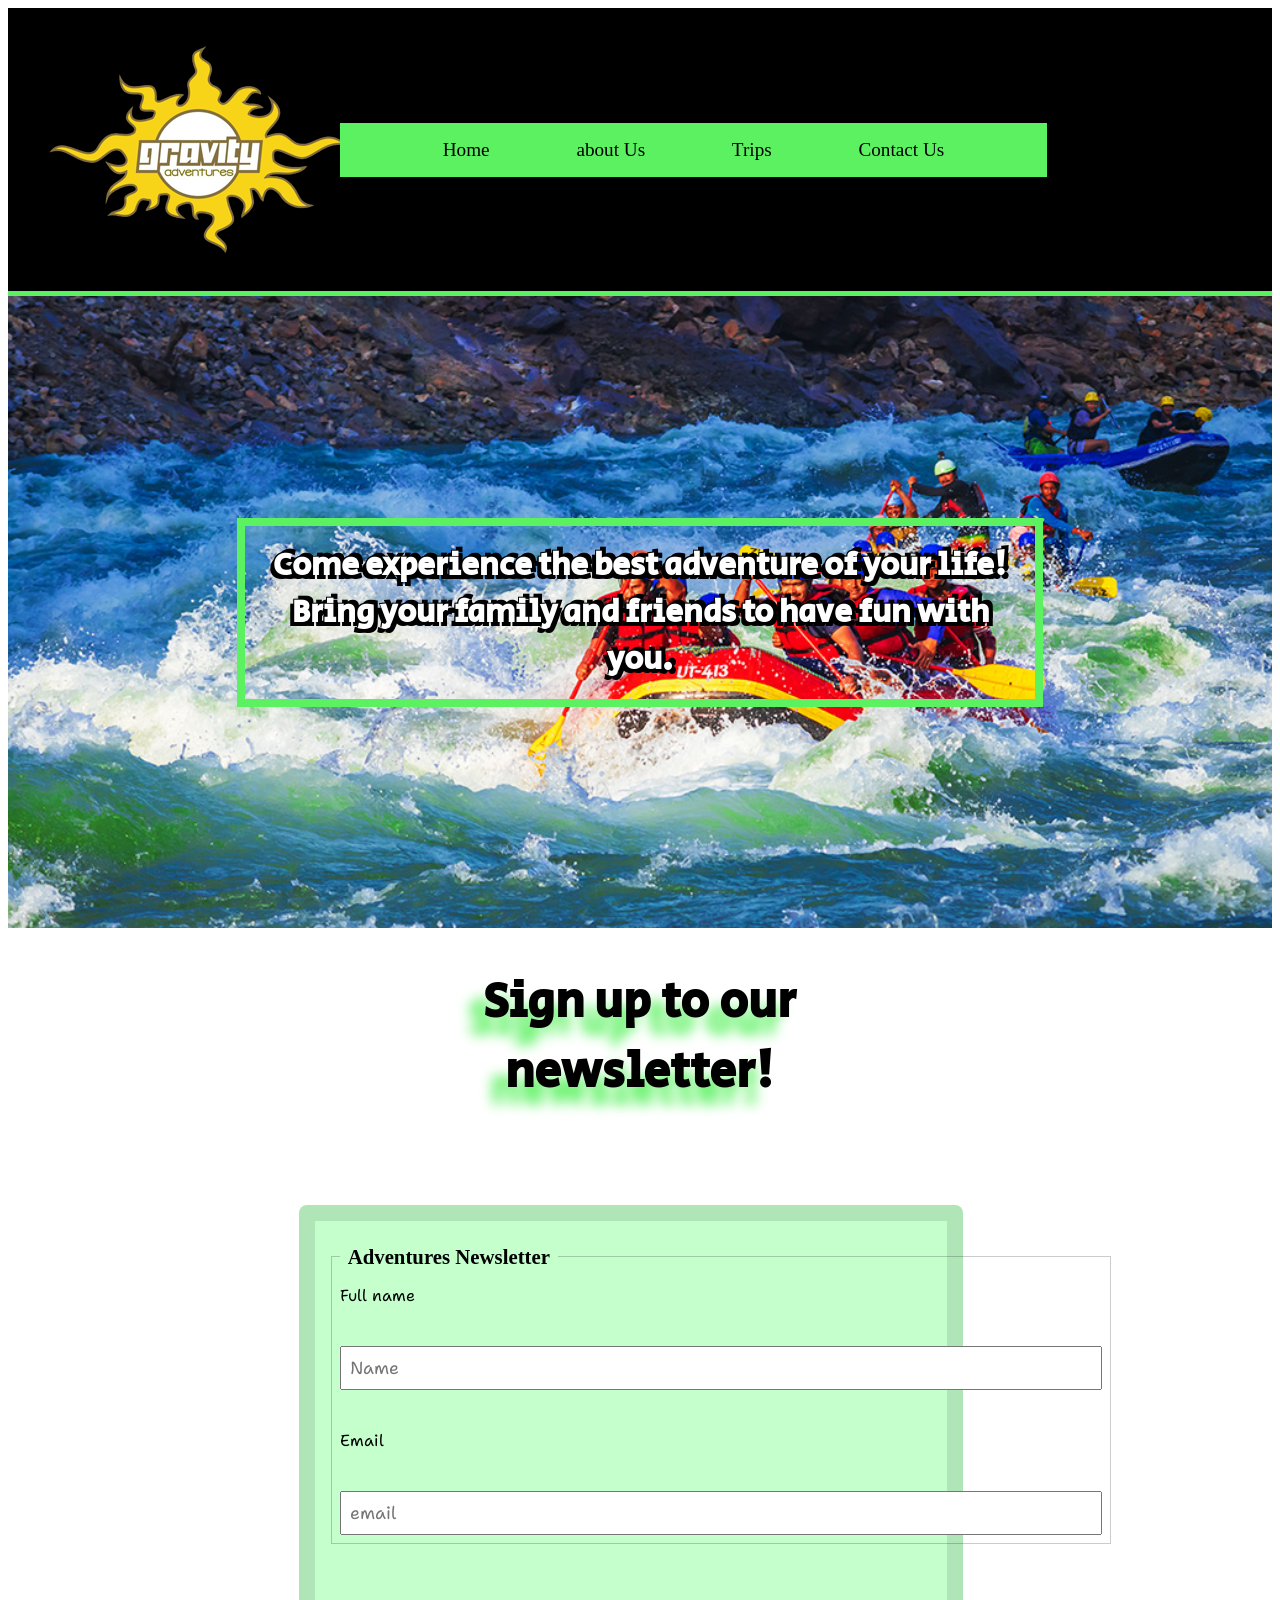
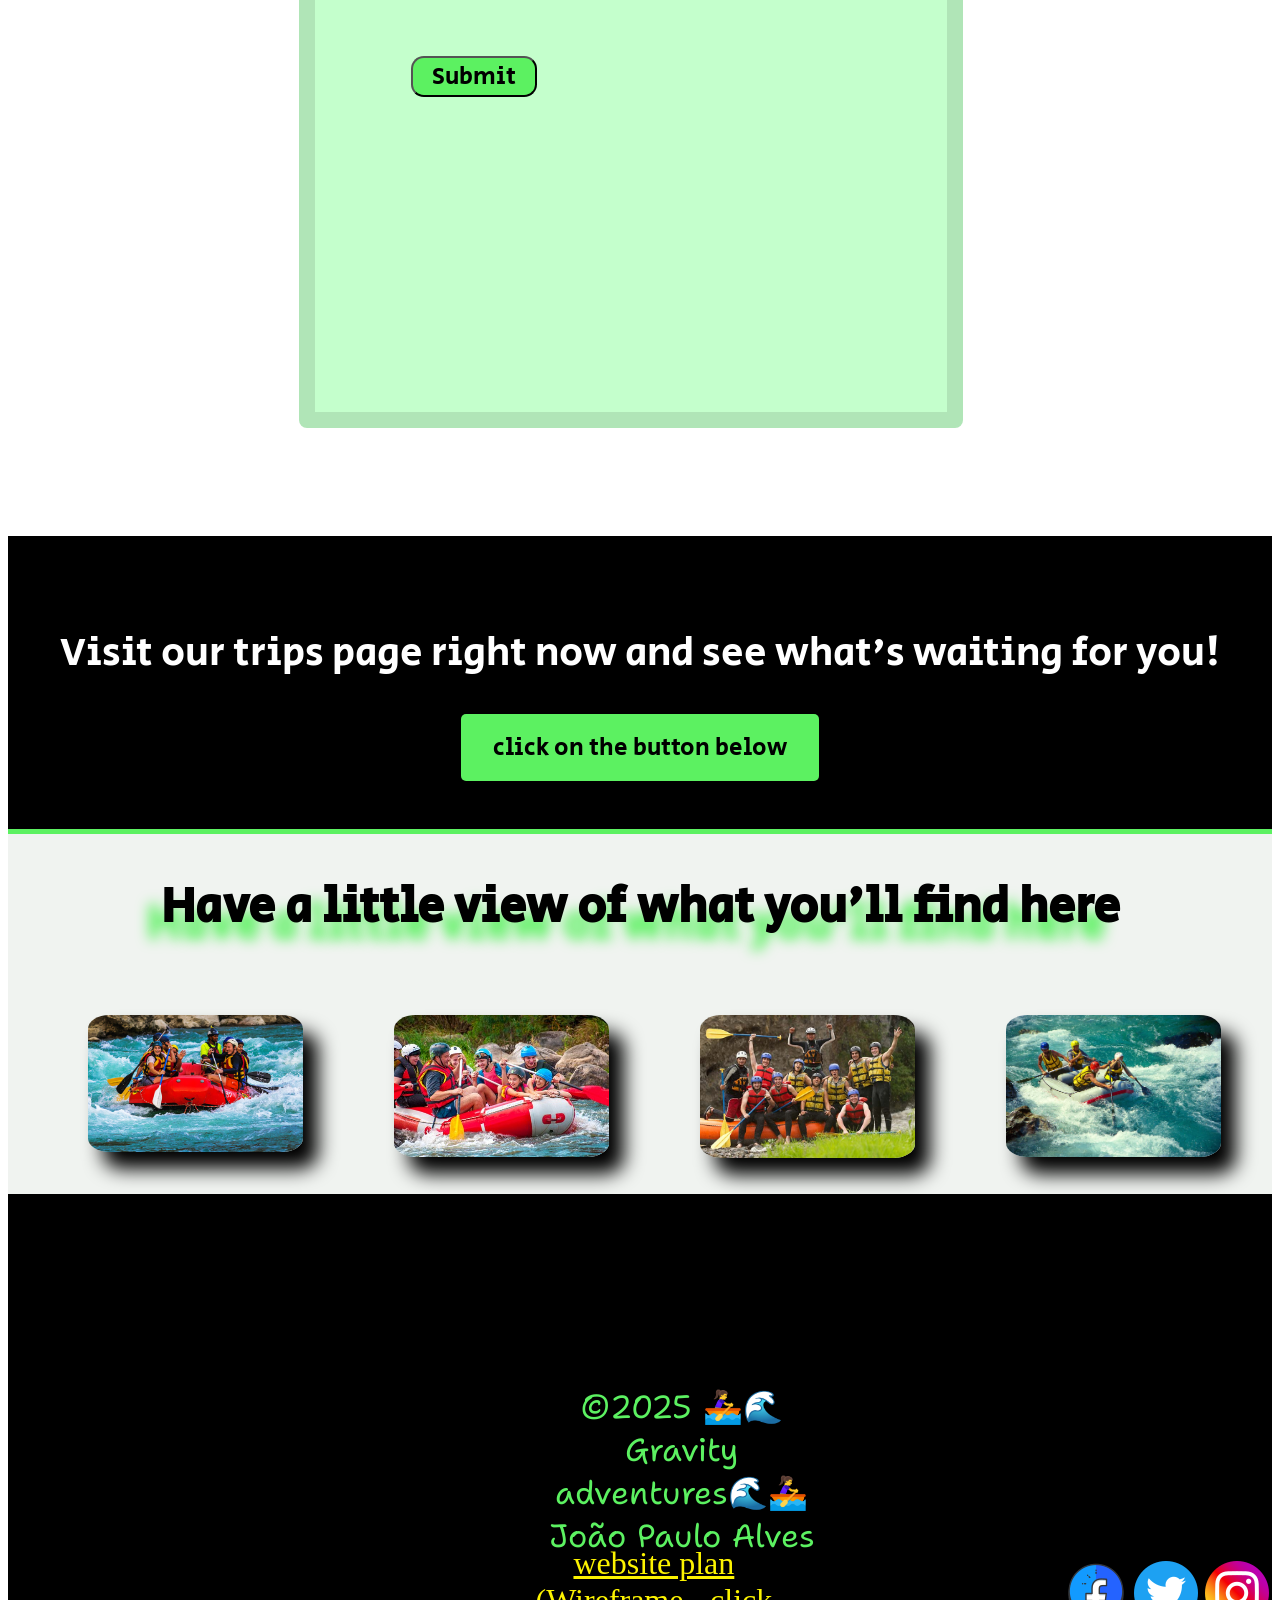
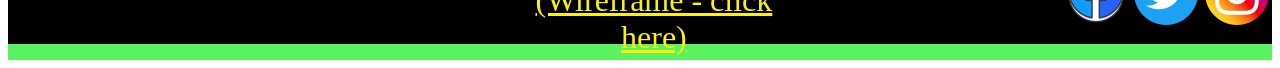
<file: wwr/index.html>
<!DOCTYPE html>
<html lang="en-US">
    <head>
        <meta charset="utf-8">
        <meta name="viewport" content="width=device-width, initial-scale=1.0">
        <title> João Paulo Alves Pires Da Silva  WDD 130</title>
        <meta name="description" content="In this page you will find some information about me and my projects">
        <meta name="author" content="João Paulo Alves">
        <link rel="stylesheet" type="text/css" href="styles/rafting.css">
    </head>
    <body>
        <header id="header-background">
            <img src="images/logo.png" alt="gravity logo">
            <nav class="navigation">
                <a href="./index.html">Home</a>
                <a href="./about.html">about Us</a>
                <a href="./trips.html" target="_blank">Trips</a>
                <a href="./contact.html" target="_blank">Contact Us</a>        
            </nav>
        </header>
        
            <main > 

                <div class="hero">
                        
                    <img src="./images/rafting13_1024.jpg" alt="fd">
                    <h2 class="callout">Come experience the best adventure 
                        of your life! Bring your family and friends to have fun with you. 
                    </h2>    
                    
                </div>

                <section class="UserMessageform">
                    <h2>Sign up to our newsletter!</h2>
                    <form>
                        <fieldset>
                            <legend> Adventures Newsletter</legend>
                        <label for="name">Full name</label>
                            <input type="text" id="name" name="name" placeholder="Name">
                        <label for="email">Email</label>
                            <input type="email" id="email" name="email" placeholder="email">
                        </fieldset>                                    
                        <button type="submit">Submit</button>
                    </form>
        
                </section>


                <section class="trips-promo">
                    <div class="trips-text">
                        <p>
                            Visit our trips page right now and see what's waiting for you! 
                        </p>
                        <a href="./trips.html" class="button">
                            click on the button below
                        </a>
                    </div>
                </section>

                <section class="employees">
                    <h2>Have a little view of what you'll find here</h2>
                    <ul class="row">
                        <li class="column"><figure><img src="./images/rafting17_600.jpg" alt="image1"> </figure></li>
                        <li class="column"><figure><img src="./images/rafting9_600.jpg" alt="image2"></figure></li>
                        <li class="column"><figure><img src="./images/rafting59_600.jpg" alt="image3"></figure></li>
                        <li class="column"> <figure><img src="./images/rafting55_1024.jpg" alt="image4"></figure> </li>    
                        
                    </ul>
                </section>



   
                </main>

                <footer class="foot">   
                    <div class="sociallinks">
                        <a id="facebook" href="https://www.facebook.com/">
                          <img src="images/facebook-logo.webp" alt="Facebook">
                        </a>
                        <a id="twitter" href="https://twitter.com">
                          <img src="images/twitter_logo.webp" alt="Twitter">
                        </a>
                        <a id="instagram" href="https://instagram.com" target="_blank">
                          <img src="images/instagramicon.jpg" alt="Instagram">
                        </a>
                    </div> 
                    <div class="background">
                    <p >  ©2025 🚣‍♀️🌊 Gravity adventures🌊🚣‍♀️ João Paulo Alves</p>
                    <a class="wireframe" href="https://docs.google.com/document/d/17-9_xEXhLsH3nr6N18blLEjVVxJZGdHLYP6ojXF6xvk/edit?usp=sharing" target="_blank"> website plan (Wireframe - click here)</a>
                    </div>
                    
            
                </footer>
            
    </body>
</html>
</file>
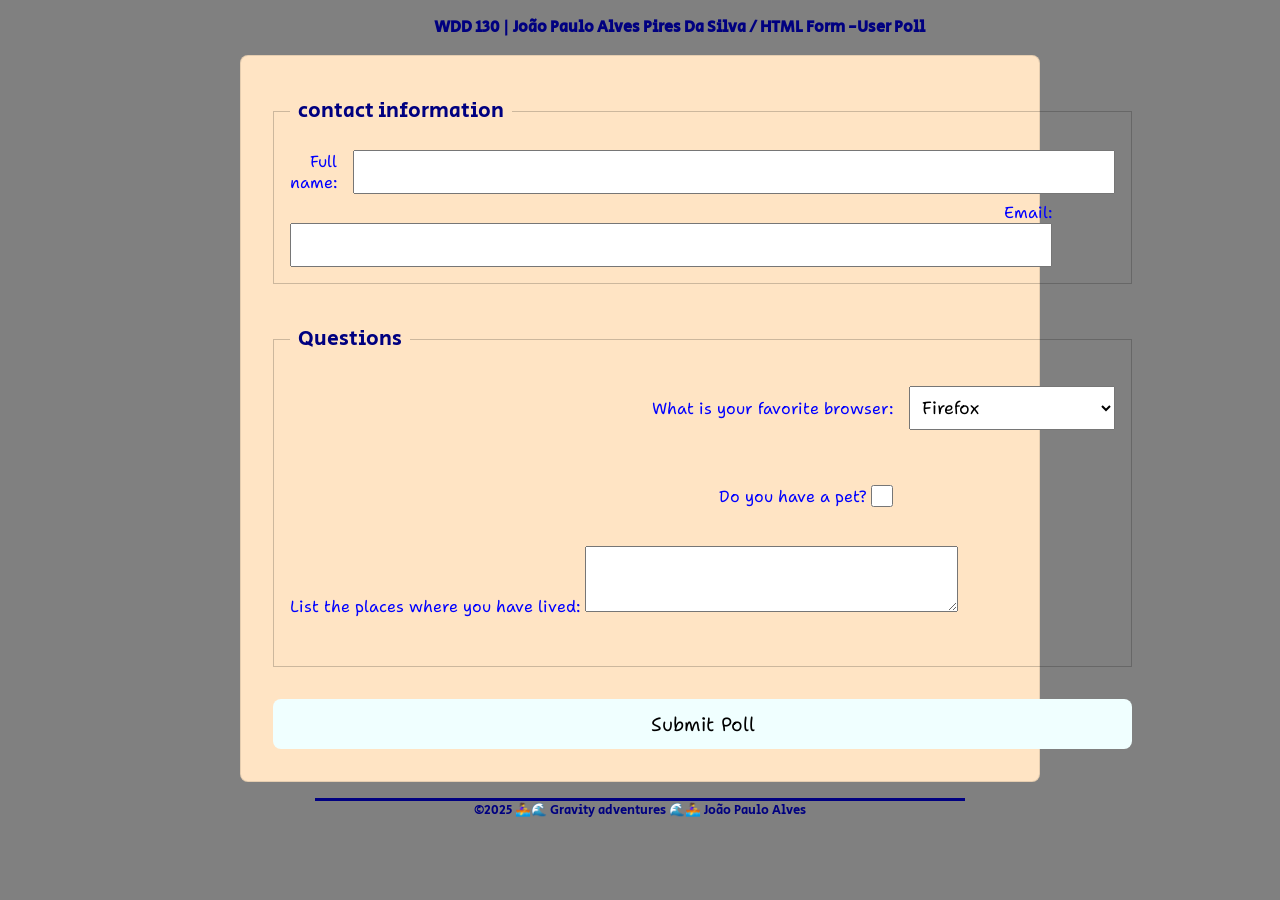
<file: week5/poll-form.html>
<!DOCTYPE html>
<html lang="en-US">
<head>
    <meta charset="utf-8">
    <meta name="viewport" content="width=device-width, initial-scale=1">
    <link rel="stylesheet" href="styles/poll-form.css"> 
    <title> WDD 130 | HTML Form - User Poll</title>
</head>
<body>
    <header>
        <h1>WDD 130 | João Paulo Alves Pires Da Silva / HTML Form -User Poll</h1>
    </header>
    <main>
        <form>
            <fieldset>
                <legend>contact information </legend>
                <div class="form column2">
                    <label for="fullname" >Full name:</label>
                    <input type="text" id="fullname" name="fullname">
                </div>
                <div class="form column2">
                    <label>Email: <input type="email" id="useremail" name="useremail" > </label>
                </div>
                </fieldset>
            <fieldset>
                <legend>Questions</legend>
                <div class="form column1"><label for="browsers">What is your favorite browser:</label>
                    <select name="browsers" id="browsers">
                        <option value="Firefox">Firefox</option>
                        <option value="Chrome">Chrome</option>
                        <option value="Safari">Safari</option>
                        <option value="Brave">Brave</option>
                        <option value="Other">Other</option> 
                    </select>
                </div>
                <br>
                <div class="form column1">
                    <label > Do you have a pet? <input type="checkbox" id="pet" name="pet"></label>
                </div>
                <div>
                    <br><label >List the places where you have lived: 
                        <textarea name="feedback" id="feedback" rows="2" placeholder=" São paulo, Brasília, Rio de janeiro">
                            
                        </textarea></label>
                </div>
                <br>
            </fieldset>
            <button type="submit">Submit Poll</button>
        </form>

    </main>
    <footer>
        <p>©2025 🚣‍♀️🌊 Gravity adventures 🌊🚣‍♀️ João Paulo Alves</p>
    </footer>
</body>
</html>
</file>
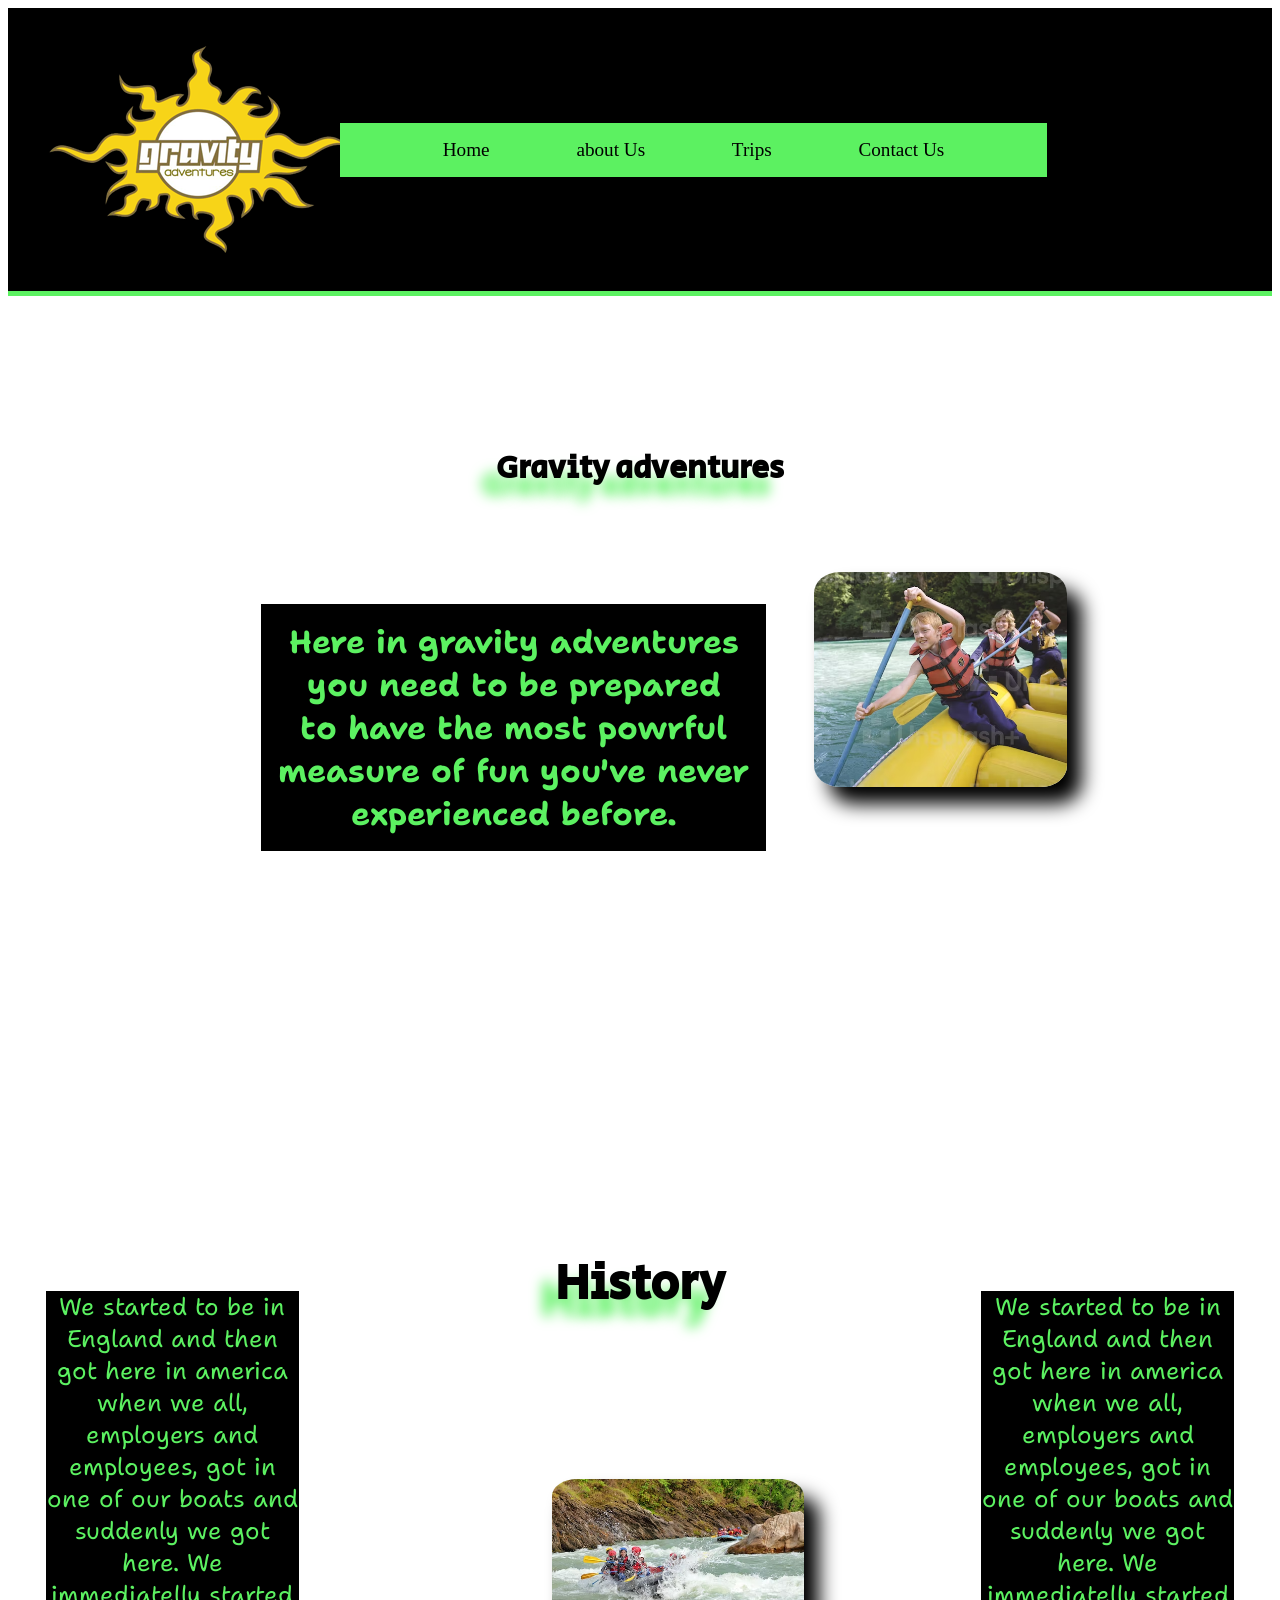
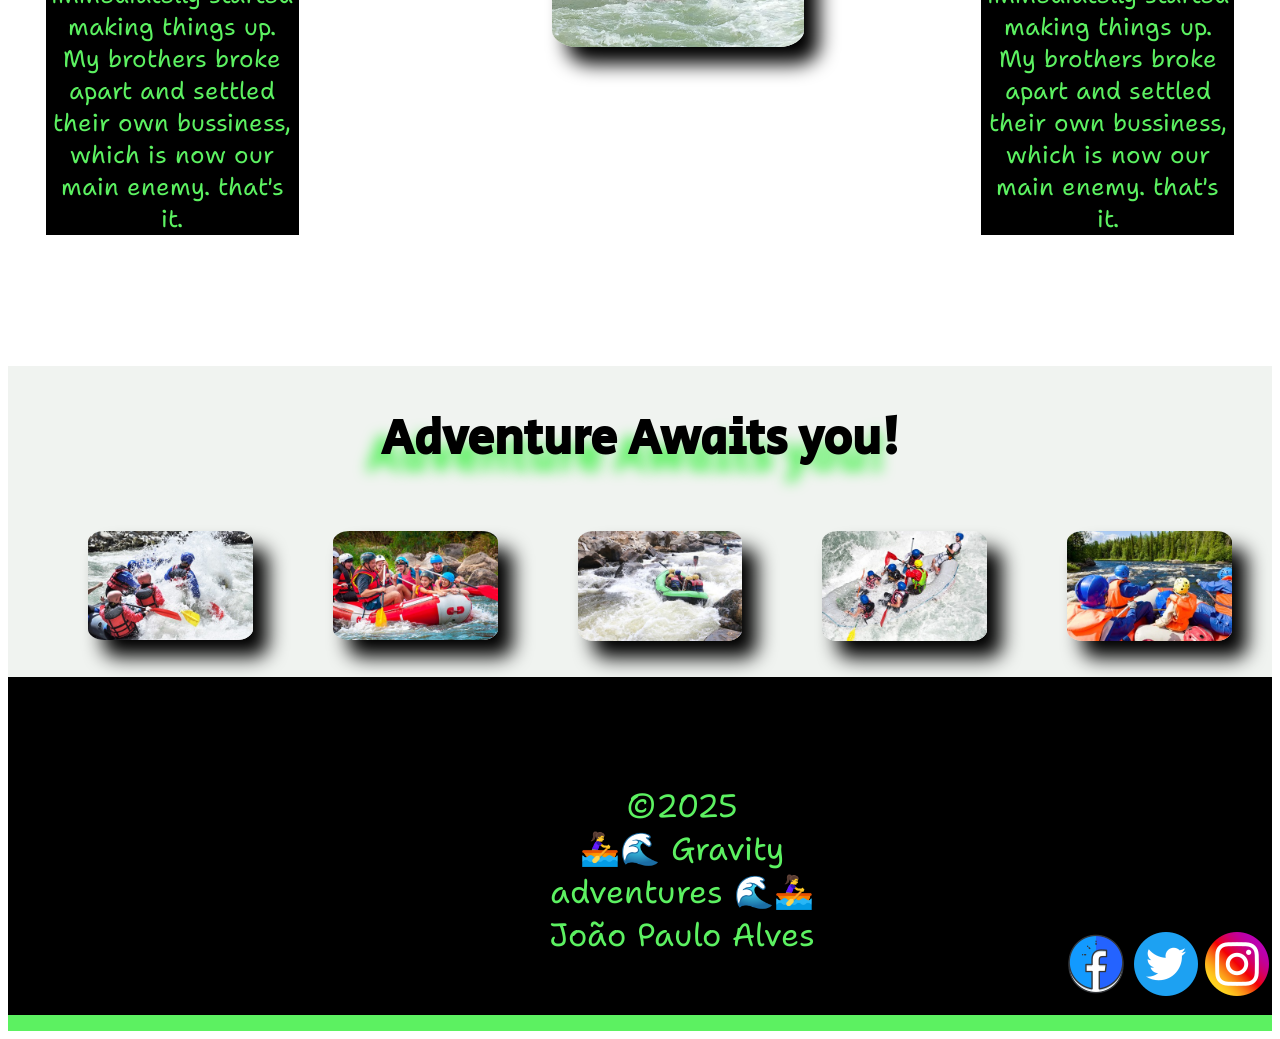
<file: wwr/about.html>
<!DOCTYPE html>
<html lang="en-US">
<head>
    <meta charset="utf-8">
    <meta name="viewport" content="width=device-width, initial-scale=1.0">
    <title>About Us</title>
    <meta name="description" content="Designed by João Paulo Alves. Find here information about this bussines. This web site was developed to help clients to understand details.">    <meta name="author" content="joão Paulo Alves">
    <link rel="preconnect" href="https://fonts.googleapis.com">
    <link rel="preconnect" href="https://fonts.gstatic.com" crossorigin>
    <link href="https://fonts.googleapis.com/css2?family=Heebo:wght@100..900&family=Secular+One&family=Shantell+Sans:ital,wght@0,300..800;1,300..800&display=swap" rel="stylesheet">
    <link rel="stylesheet" type="text/css" href="styles/rafting.css">
</head>
<body>
    <header id="header-background">
        <img src="images/logo.png" alt="gravity logo">
        <nav class="navigation">
            <a href="./index.html">Home</a>
            <a href="./about.html">about Us</a>
            <a href="./trips.html" target="_blank">Trips</a>
            <a href="./contact.html" target="_blank">Contact Us</a>        
        </nav>
    </header>
    <main >   
        <section class="hero">
            <h1 >Gravity adventures</h1>
                <article class="hero2">
                    <img src="images/happyclient.avif" alt="see how people is here!">
                    <p class="introduction">  Here in gravity adventures you need to be prepared<br>
                        to have the most powrful measure of fun you've never<br>
                        experienced before.
                    </p>
                </article>
            </section>
        <section class="h">
            <h2>History</h2>
            
            <p class="p1">
                We started to be in England and then got here in 
                america when we all, employers and employees,
                got in one of our boats and suddenly we got here. 
                We immediatelly started making things up. My brothers 
                broke apart and settled their own bussiness, which is now 
                our main enemy. that's it.
            </p>
            <img src="images/premium_photo2.avif" alt="image3">
            <p class="p2"> We started to be in England and then got here in 
                america when we all, employers and employees,
                got in one of our boats and suddenly we got here. 
                We immediatelly started making things up. My brothers 
                broke apart and settled their own bussiness, which is now 
                our main enemy. that's it.
            </p>
        </section>
        <section class="H">
            <h2>Adventure Awaits you!</h2>
            <ul class="row">
                <li>
                    <figure class="column">
                        <img src="images/rafting47_600.jpg" alt="having fun">  
                    </figure>
                </li>
                <li>
                    <figure class="column">
                        <img src="images/rafting9_600.jpg" alt="having fun">
                    </figure>
                </li>
                <li>
                    <figure class="column">
                        <img src="images/rafting2_600.jpg" alt="having fun">
                    </figure>
                </li>
                <li>
                    <figure class="column">
                        <img src="images/rafting42_600.jpg" alt="having fun">
                    </figure>
                </li>
                <li>
                    <figure class="column">
                        <img src="images/rafting52_600.jpg" alt="having fun">
                    </figure>
                </li>
            </ul>
        </section>
    
    </main>
    <footer class="foot">   
        <div class="sociallinks">
            <a id="facebook" href="https://www.facebook.com/">
              <img src="images/facebook-logo.webp" alt="Facebook">
            </a>
            <a id="twitter" href="https://twitter.com">
              <img src="images/twitter_logo.webp" alt="Twitter">
            </a>
            <a id="instagram" href="https://instagram.com" target="_blank">
              <img src="images/instagramicon.jpg" alt="Instagram">
            </a>
        </div> 
        <div class="background">
        <p>©2025<br>🚣‍♀️🌊 Gravity adventures 🌊🚣‍♀️<br>João Paulo Alves</p>
        </div>
    </footer>

</body>
<!-- 22/07/2025-->
</html>
</file>
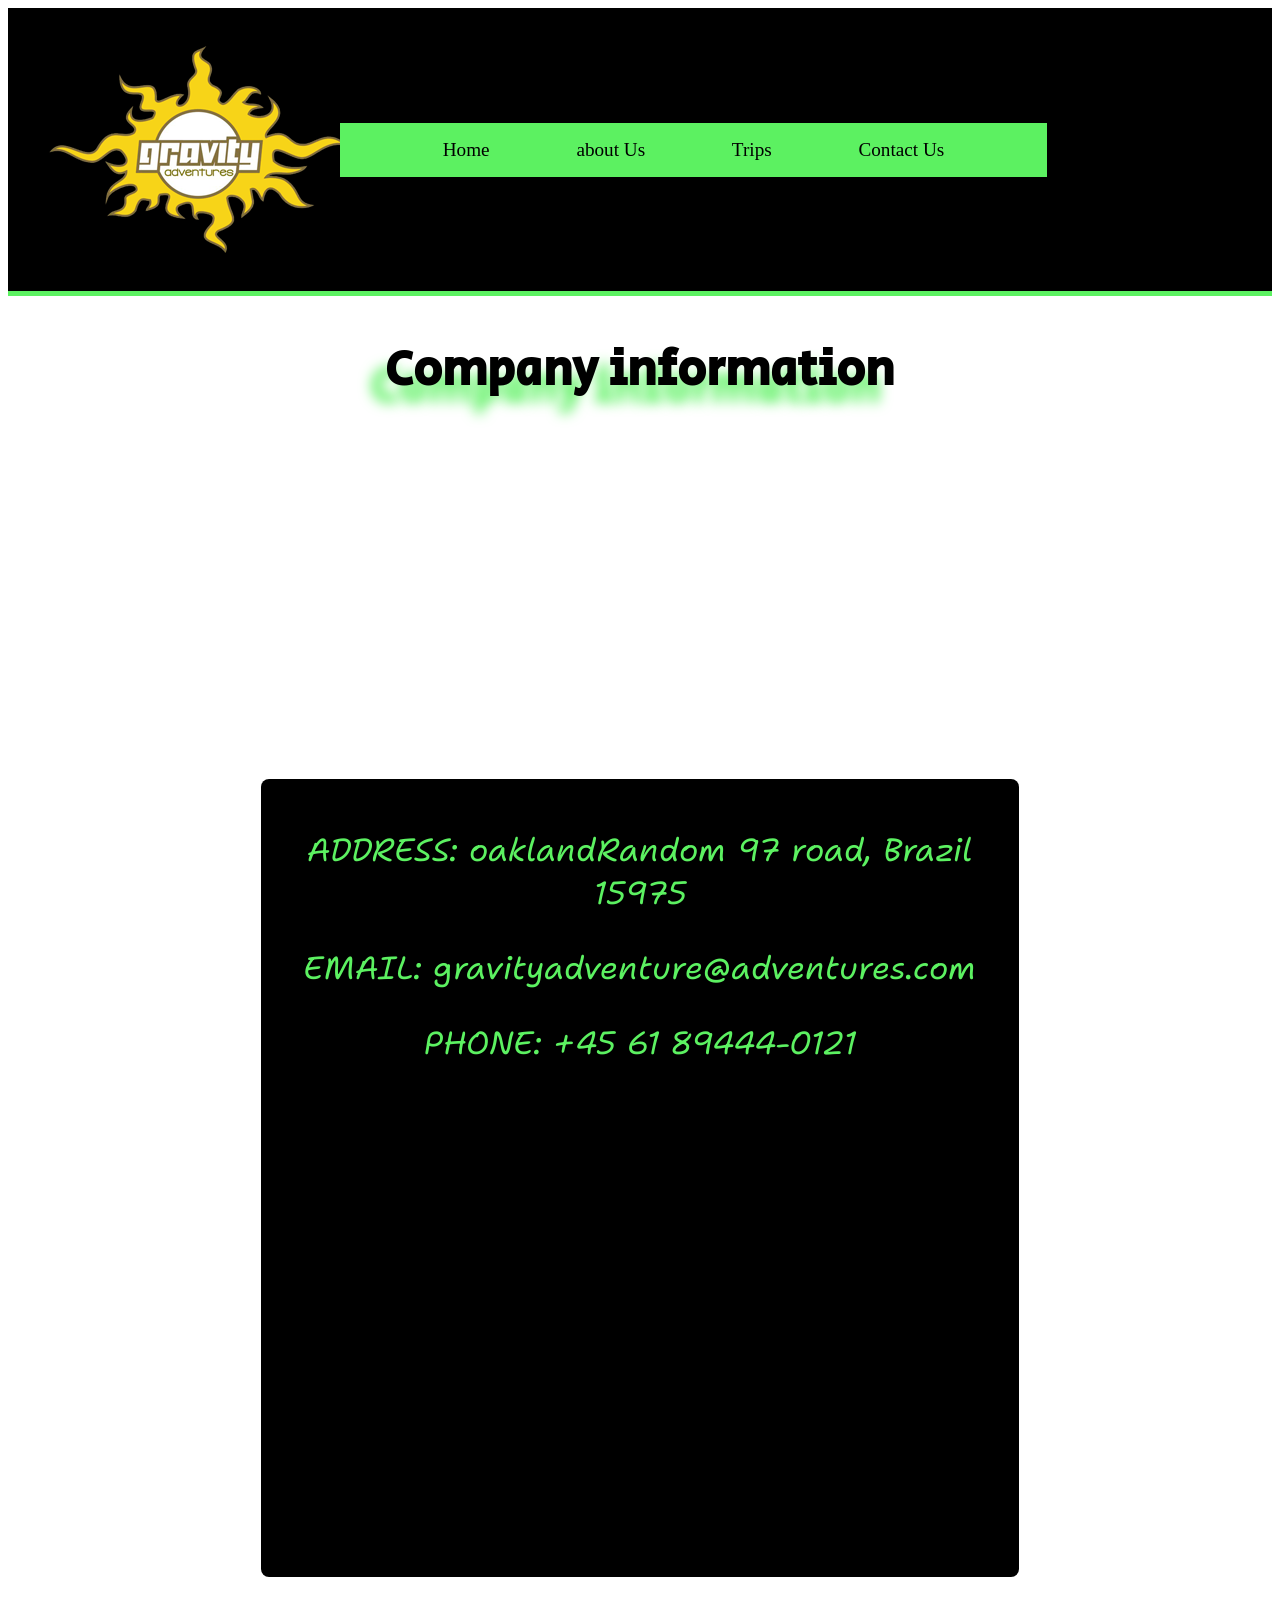
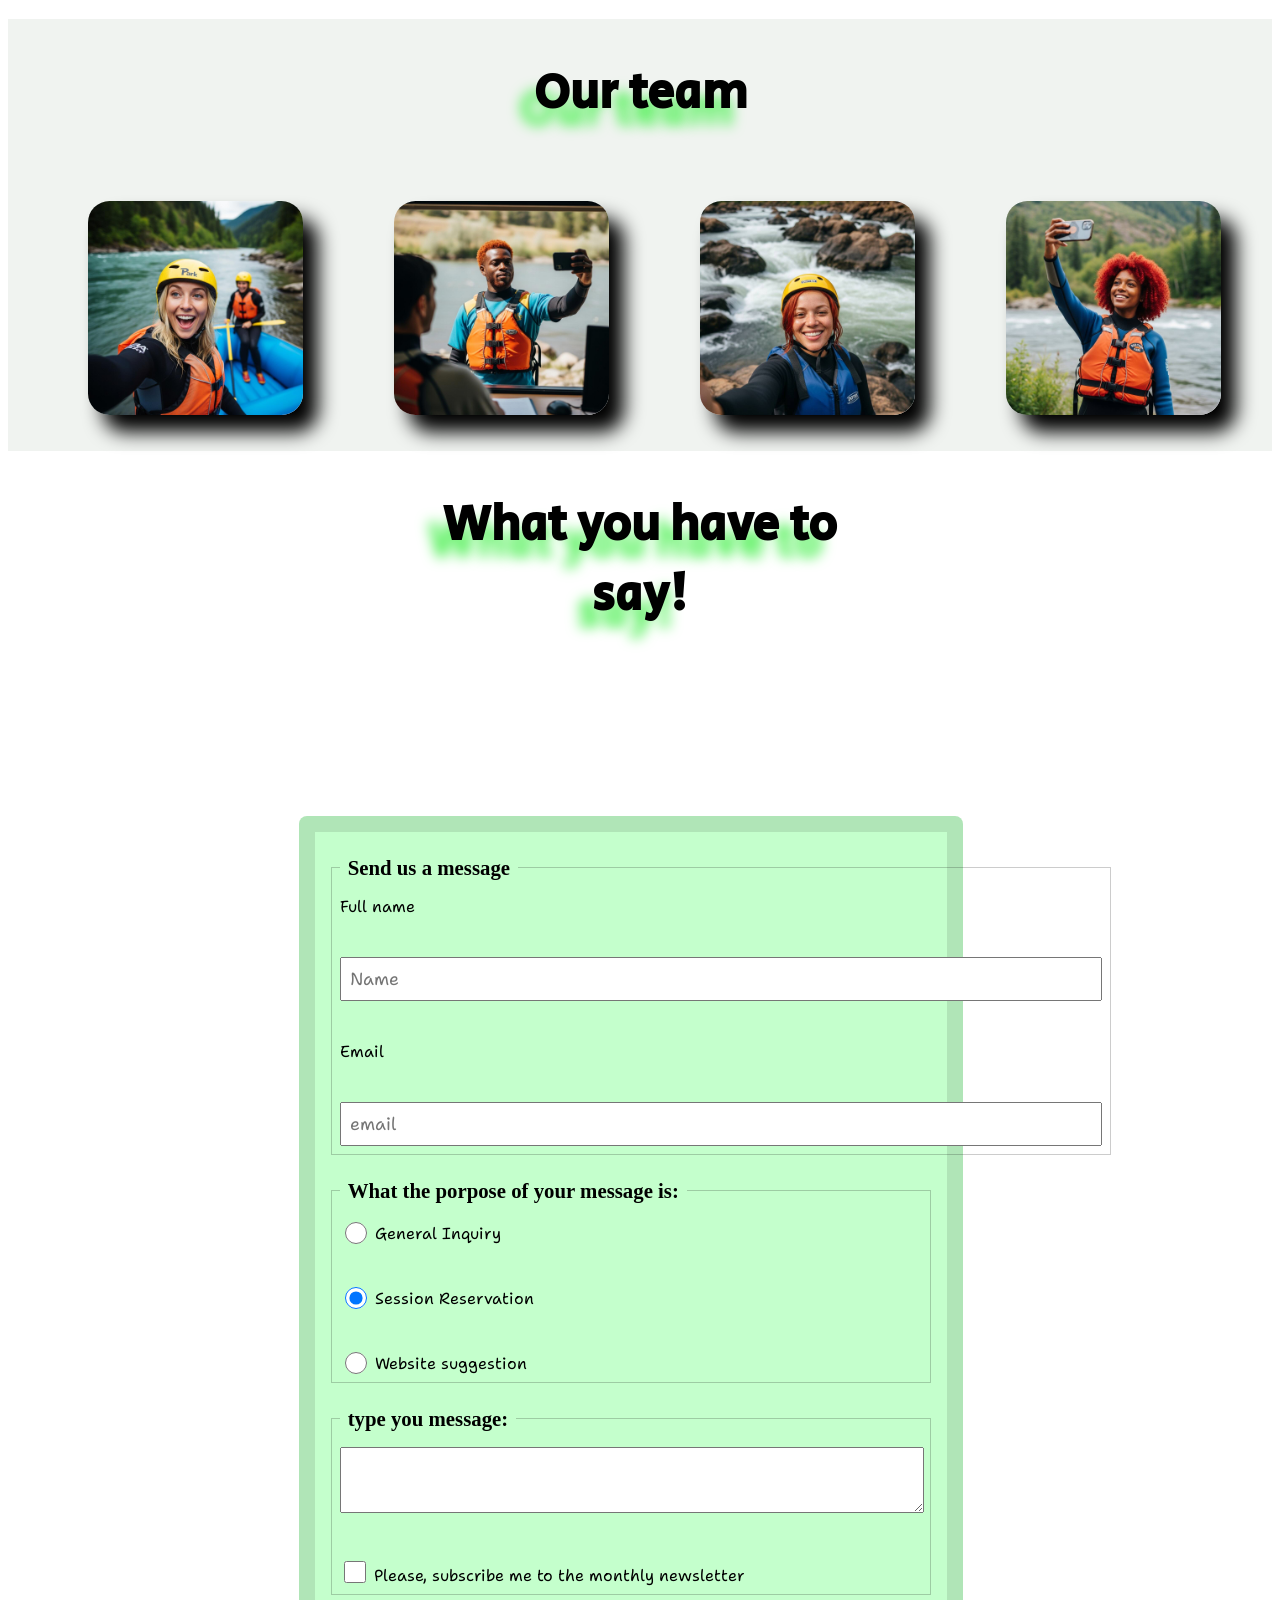
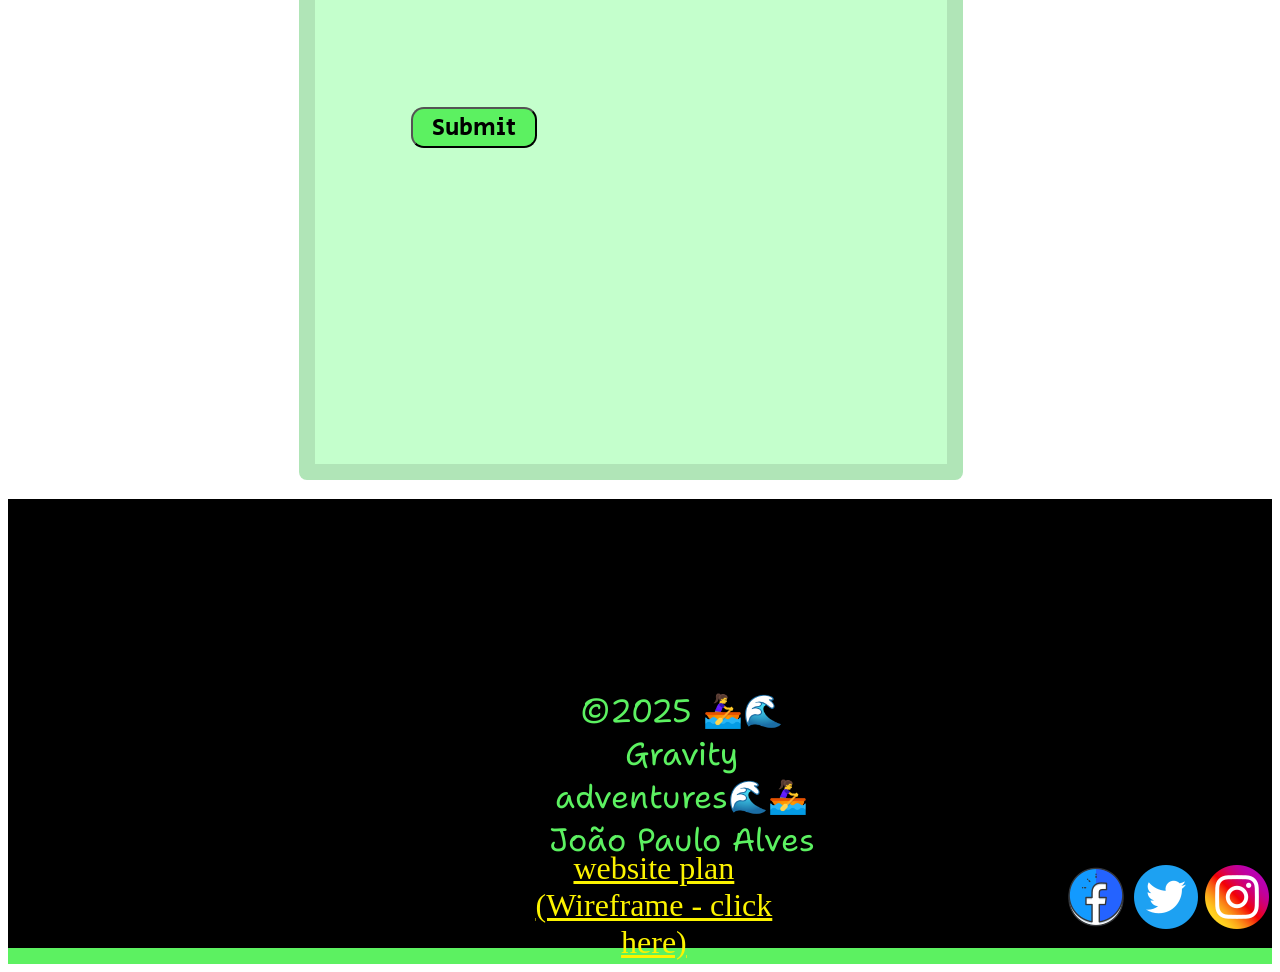
<file: wwr/contact.html>
<!DOCTYPE html>
<html lang="en-US">
<head>
    <meta charset="utf-8">
    <meta name="viewport" content="width=device-width, initial-scale=1.0">
    <title>Contact gravity adventures</title>
    <meta name="description" content="Designed by João Paulo Alves. Find here means by which you can contact us and get more information.">    <meta name="author" content="joão Paulo Alves">
    <link rel="preconnect" href="https://fonts.googleapis.com">
    <link rel="preconnect" href="https://fonts.gstatic.com" crossorigin>
    <link href="https://fonts.googleapis.com/css2?family=Heebo:wght@100..900&family=Secular+One&family=Shantell+Sans:ital,wght@0,300..800;1,300..800&display=swap" rel="stylesheet">
    <link rel="stylesheet" type="text/css" href="styles/rafting.css">
</head>
<body>
    <header id="header-background">
        <img src="images/logo.png" alt="gravity logo">
        <nav class="navigation">
            <a href="./index.html">Home</a>
            <a href="./about.html">about Us</a>
            <a href="./trips.html" target="_blank">Trips</a>
            <a href="./contact.html" target="_blank">Contact Us</a>        
        </nav>
    </header>
    <main >   
        <section class="contact">
            <h1 >Company information</h1>
            <address>
                <p><span>ADDRESS:</span> oaklandRandom 97 road, 
                    Brazil 15975</p>
                <p><span>EMAIL:</span> gravityadventure@adventures.com </p>
                <p><span>PHONE:</span>  +45 61 89444-0121</p>     
                <iframe class="map" src="https://www.google.com/maps/embed?pb=!1m18!1m12!1m3!1d1158.025634564918!2d-50.7736510175313!3d-29.42695843970426!2m3!1f0!2f0!3f0!3m2!1i1024!2i768!4f13.1!3m3!1m2!1s0x9519241ae39bd73b%3A0x8335d51574f4bbe8!2sBrazil%20Raft%20Park!5e1!3m2!1sen!2sbr!4v1754186829478!5m2!1sen!2sbr" width="600" height="450" style="border:0;" allowfullscreen="" loading="lazy" referrerpolicy="no-referrer-when-downgrade"></iframe>
            </address>
        </section>    
        <section class="employees">
            <h2>Our team</h2>
            <ul class="row">
                <li class="column"><figure><img src="./images/team/staff.jpg" alt="iamge1"></figure></li>
                <li class="column"><figure><img src="./images/team/staff6.jpg" alt="iamge2"></figure></li>    
                <li class="column"><figure><img src= "./images/team/staff7.jpg" alt="iamge3"></figure></li>
                <li class="column"><figure><img src="./images/team/staff4.jpg" alt="iamge4"></figure></li>
            </ul>
        </section>
        <section class="UserMessageform">
            <h2>What you have to say!</h2>
            <form>
                <fieldset>
                    <legend>Send us a message</legend>
                <label for="name">Full name</label>
                    <input type="text" id="name" name="name" placeholder="Name">
                <label for="email">Email</label>
                    <input type="email" id="email" name="email" placeholder="email">
                </fieldset>
                <fieldset>
                    <legend>What the porpose of your message is: </legend>
                    
                    <label for="inquiry">
                        <input type="radio" name="porpose" id="inquiry" value="Inquiry">
                        General Inquiry
                    </label>
                    
                    <label for="reservation">
                        <input type="radio" name="porpose" id="reservation" value="reservation" checked>
                        Session Reservation 
                    </label>
                    
                    <label for="suggestion">
                        <input type="radio" name="porpose" id="suggestion" value="suggestion">
                        Website suggestion
                    </label>
                </fieldset>
                <fieldset>
                    <legend>type you message:</legend>
                <label for="message">
                    <textarea name="message" id="message">

                    </textarea>
                </label>
                <label for="newsletter">
                    <input type="checkbox" id="newsletter" name="newsletter" value="newsletter">
                    Please, subscribe me to the monthly newsletter
                </label>




                </fieldset>
                <button type="submit">Submit</button>
            </form>

        </section>
    
    </main>
    <footer class="foot">   
        <div class="sociallinks">
            <a id="facebook" href="https://www.facebook.com/">
              <img src="images/facebook-logo.webp" alt="Facebook">
            </a>
            <a id="twitter" href="https://twitter.com">
              <img src="images/twitter_logo.webp" alt="Twitter">
            </a>
            <a id="instagram" href="https://instagram.com" target="_blank">
              <img src="images/instagramicon.jpg" alt="Instagram">
            </a>
        </div> 
        <div class="background">
        <p >  ©2025 🚣‍♀️🌊 Gravity adventures🌊🚣‍♀️ João Paulo Alves</p>
        <a class="wireframe" href="https://docs.google.com/document/d/17-9_xEXhLsH3nr6N18blLEjVVxJZGdHLYP6ojXF6xvk/edit?usp=sharing" target="_blank"> website plan (Wireframe - click here)</a>
        </div>
        

    </footer>

</body>
<!-- 22/07/2025-->
</html>
</file>
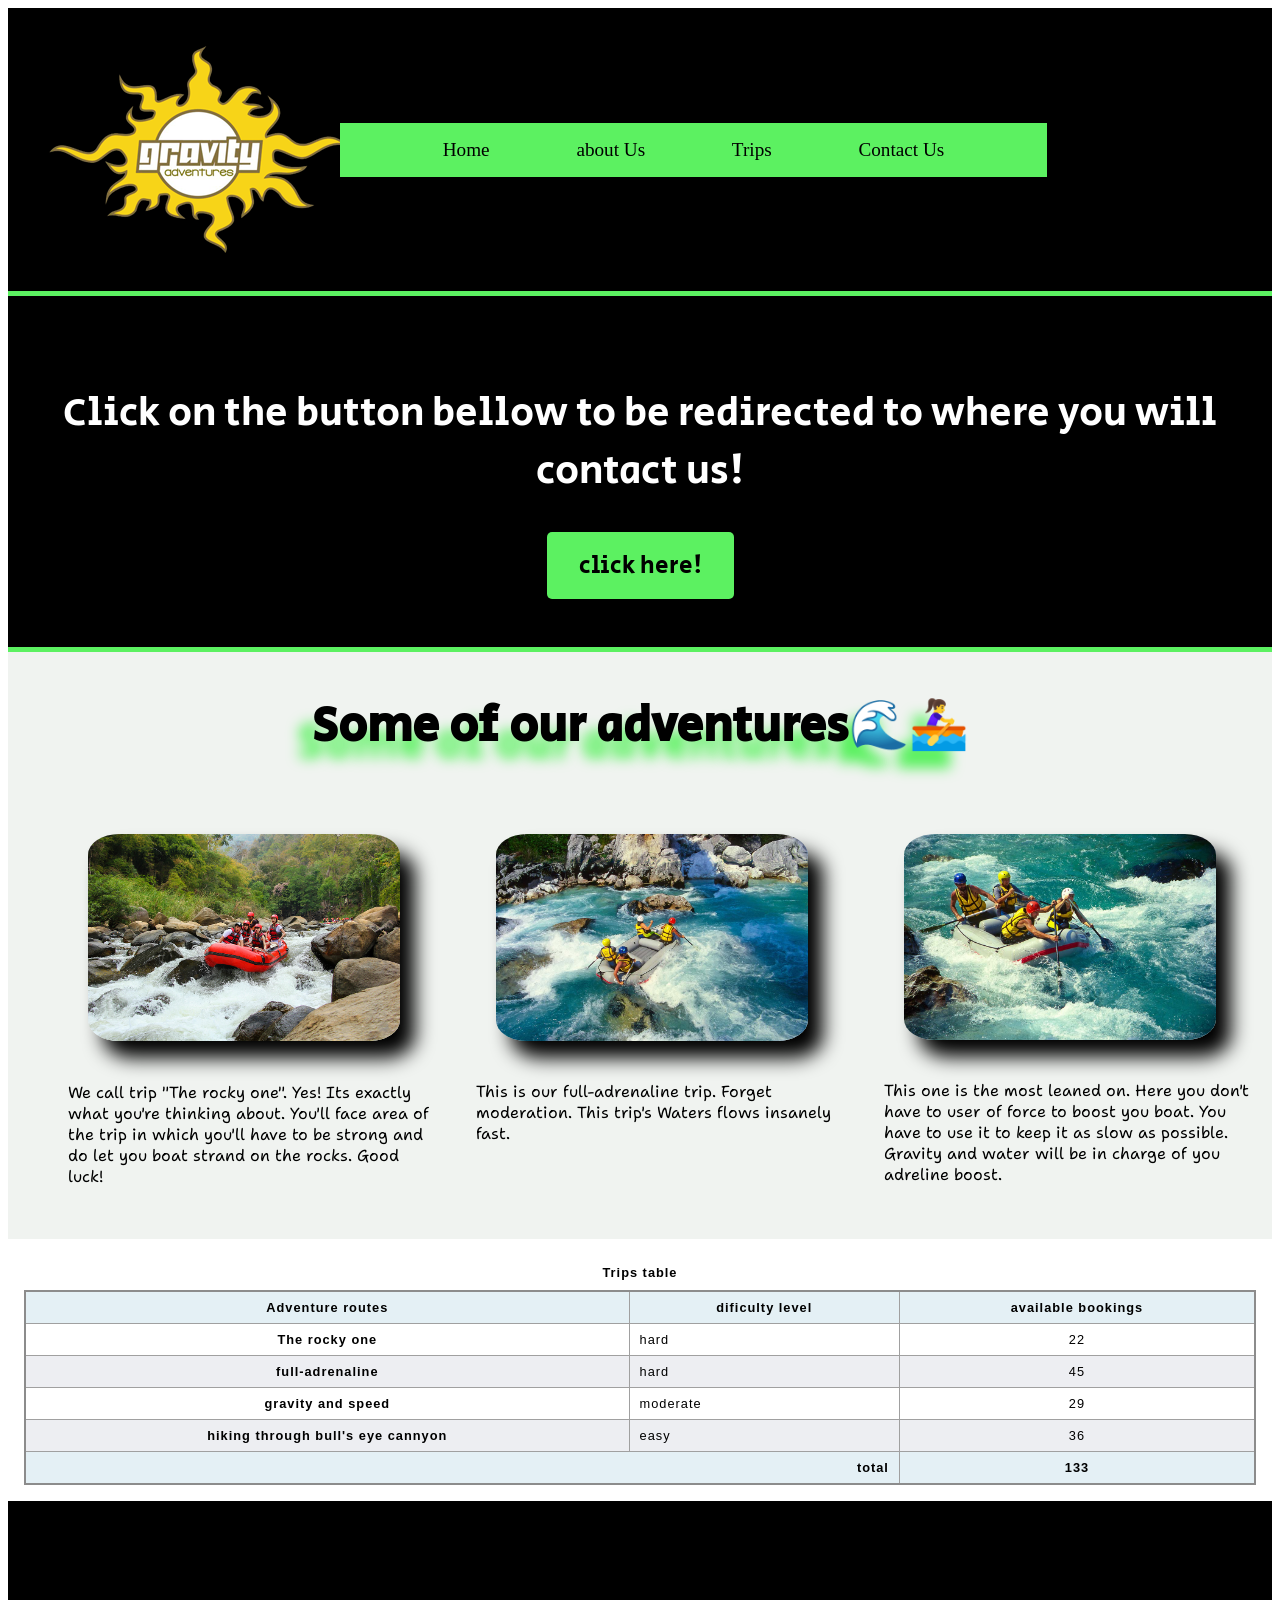
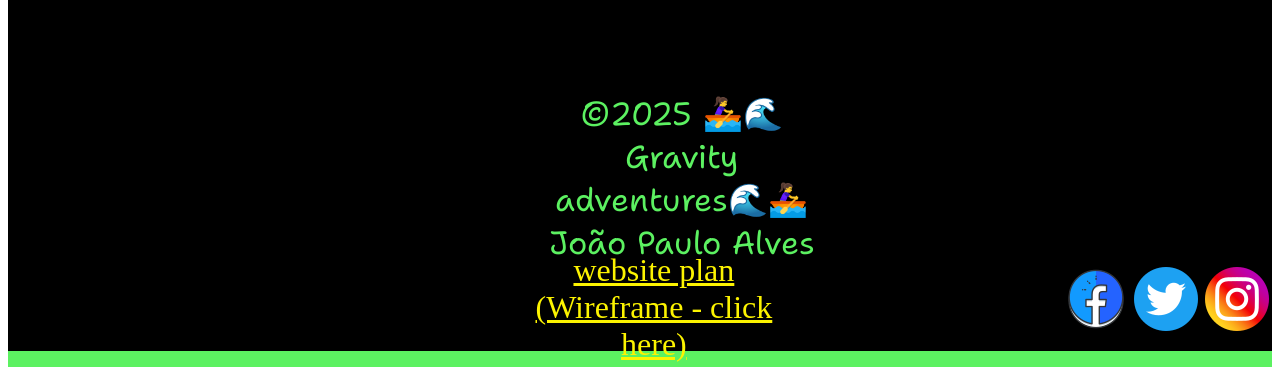
<file: wwr/trips.html>
<!DOCTYPE html>
<html lang="en-US">
    <head>
        <meta charset="utf-8">
        <meta name="viewport" content="width=device-width, initial-scale=1.0">
        <title> Trips </title>
        <meta name="description" content="In this page you will find some information about the trips and other services we provide">
        <meta name="author" content="João Paulo Alves">
        <link rel="stylesheet" type="text/css" href="styles/rafting.css">
    </head>
    <body>
        <header id="header-background">
            <img src="images/logo.png" alt="gravity logo">
            <nav class="navigation">
                <a href="./index.html">Home</a>
                <a href="./about.html">about Us</a>
                <a href="./trips.html" target="_blank">Trips</a>
                <a href="./contact.html" target="_blank">Contact Us</a>        
            </nav>
        </header>
        
            <main > 

                <section class="trips-promo">
                    <div class="trips-text">
                        <p>
                            Click on the button bellow to be redirected to where you will contact us! 
                        </p>
                        <a href="./contact.html" class="button">
                            click here!
                        </a>
                    </div>
                </section>

                <section class="employees">
                    <h2>Some of our adventures🌊🚣‍♀️</h2>
                    <ul class="row">
                        <li class="column"> 
                            <figure><img src="./images/rafting38_1024.jpg" alt="iamge1"></figure>
                            <p>
                                We call trip "The rocky one". Yes! Its exactly what 
                            you're thinking about. You'll face area of the trip in 
                            which you'll have to be strong and do let you boat strand
                            on the rocks. Good luck!
                            </p>
                        </li>
                        <li class="column">
                            <figure><img src="./images/rafting54_1024.jpg" alt="iamge2"></figure>
                        <p>This is our full-adrenaline trip. Forget moderation. 
                            This trip's Waters flows insanely fast.  
                        </p>
                        </li>    
                        <li class="column">
                            <figure><img src= "./images/rafting55_1024.jpg" alt="iamge3"></figure>
                        <p>
                            This one is the most leaned on. Here you don't have to user of force
                            to boost you boat. You have to use it to keep it as slow as possible.
                            Gravity and water will be in charge of you adreline boost.
                        </p>
                        </li>
                        
                    </ul>
                </section>
                
                <table>
                    <caption>
                      Trips table
                    </caption>
                    <thead>
                      <tr>
                        <th scope="col">Adventure routes</th>
                        <th scope="col">dificulty level</th>
                        <th scope="col">available bookings</th>
                      </tr>
                    </thead>
                    <tbody>
                      <tr>
                        <th scope="row">The rocky one</th>
                        <td>hard</td>
                        <td>22</td>
                      </tr>
                      <tr>
                        <th scope="row">full-adrenaline</th>
                        <td>hard</td>
                        <td>45</td>
                      </tr>
                      <tr>
                        <th scope="row">gravity and speed</th>
                        <td>moderate</td>
                        <td>29</td>
                      </tr>
                      <tr>
                        <th scope="row">hiking through bull's eye cannyon</th>
                        <td>easy</td>
                        <td>36</td>
                      </tr>
                    </tbody>
                    <tfoot>
                      <tr>
                        <th scope="row" colspan="2">total</th>
                        <td>133</td>
                      </tr>
                    </tfoot>
                  </table>
   
                </main>

                <footer class="foot">   
                    <div class="sociallinks">
                        <a id="facebook" href="https://www.facebook.com/">
                          <img src="images/facebook-logo.webp" alt="Facebook">
                        </a>
                        <a id="twitter" href="https://twitter.com">
                          <img src="images/twitter_logo.webp" alt="Twitter">
                        </a>
                        <a id="instagram" href="https://instagram.com" target="_blank">
                          <img src="images/instagramicon.jpg" alt="Instagram">
                        </a>
                    </div> 
                    <div class="background">
                    <p >  ©2025 🚣‍♀️🌊 Gravity adventures🌊🚣‍♀️ João Paulo Alves</p>
                    <a class="wireframe" href="https://app.moqups.com/6f9QvcE8ZV86y0Q7bpCrhrZH4mVlIZPz/view/page/ad64222d5" target="_blank"> website plan (Wireframe - click here)</a>
                    </div>
                    
            
                </footer>
            
    </body>
</html>
</file>
<file: wwr/styles/rafting.css>
@import url('https://fonts.googleapis.com/css2?family=Secular+One&family=Shantell+Sans&display=swap');
:root {
    --primary-color: #5cf161;
    --secondary-color: #000;
    --accent1-color: #5cf161;
    --accent2-color: #5cf161;
  
    --heading-font: 'Secular One';
    --paragraph-font: 'Shantell Sans';
  
    --nav-background-color: #5cf161;
    --nav-link-color: #000;
    --nav-hover-link-color: #ffffff;
    --nav-hover-background-color: #000;
  }  
  
  header{
    align-items: center;
      display: grid;
      grid-template-columns: repeat(5, 1fr);
      border-bottom: 5px solid var(--primary-color);
      
    }


    #header-background {
      position: sticky;
        width:auto;
        padding: 2rem;
        background-color: var(--secondary-color);

        width: auto;
        flex: 10 10 100%;
        grid-area: 1 / 1 / 1 / 1;

        
      }
    
    header nav{
      display:flex;
      position:absolute;
      width: 100%;
      align-self: center;
      align-items: flex-end;
      justify-content: space-evenly;
      background-color: var(--nav-background-color);
      font-size: 1.2rem;
      float: right;

      padding: 1rem;
      grid-column: 2 / 5;
      flex-wrap: wrap;
   
    }  
    
      
    header nav a {
      position: relative;
        display: flex;
        width: auto;
        color: var(--nav-link-color);
        text-decoration: none;
        padding: 0%;
        float: right;
  
    }

    .sociallinks {
      position:relative;
      width: 2%;
      float: right;
      background-color: var(--accent1-color);
      display: flex;
    }
    
    .sociallinks a{
      z-index: 1;
      display: block;
      width: 15%;
      float: right;
      padding: 0.2rem;
    }

      
    header nav a:link, nav a:visited {
        color: var(--nav-link-color);
      }
      
      header nav a:hover {
        color: var(--nav-hover-link-color);
        background-color: var(--nav-hover-background-color);
    }


.hero {

  position: relative;
  text-align: center;
  display: grid;
  align-items: center;

  grid-template-columns: repeat(5, 1fr);
  grid-template-rows: repeat(5, 1fr);

}

.hero img {

  grid-template-columns: repeat(6, 1fr);
  grid-template-rows: repeat(6, 1fr);

  width: 100%;
  height: 100%;
  display: grid;
  grid-column: 1/6;
  grid-row: 1/6;

  
}

.hero2 {
  
  grid-column: 1 / 6;
  grid-row: 2 / 5;  
  min-height: 80%;

  display: grid;
  grid-template-columns: repeat(5, 1fr);
  grid-template-rows: repeat(5, 1fr);

  
 
}

.hero2 img {
  position:static;

  grid-column: 4 / 6;  
  grid-row: 2 / 5;     

  width: 50%;
  height: auto;
  object-fit:scale-down; 
  float:inline-start;
  margin-left: 3rem;
  box-shadow: 15px 17px 19px #000;
  border-radius: 10%;

  }



article {
  position:relative;
  display: grid;
  background-repeat: no-repeat;
   background-position: center;
  color: var(--accent1-color);
  font-size: 200%;
  font-weight: bold;
  align-content: center;
  grid-column: 1 / 4;
  
}
.introduction {
  
  grid-column: 2 / 4;
  grid-row: 2 / 5;


  justify-self: center;
  align-self: center;


  background-color: var(--nav-hover-background-color);
  color: var(--accent1-color);
  font-weight: bold;
  text-align: center;
  padding: 1rem;
  width: auto; 
  z-index: 2; 
  font-size: xx-large;

  
  
}

body {
  
  display: grid;
  grid-template-rows: auto 1fr auto; 
  min-height: 100vh; 
  width: auto;
  min-width: 90%;
}

  main {
    display: grid;
    
  }
  

h1,h2,h3, h4, h5, h6 {
  position: relative;
    color: var(--nav-hover-background-color);
    text-align:center;
    font-weight: bolder;
    font-family: var(--heading-font);
    font-size: 300%;
    text-shadow: var(--accent1-color) -15px 17px 13px;
    
  }

  .hero h1 {

  }

  .hero h1 {
  
    z-index: 1;
    grid-column: 2 / 5; 
    grid-row: 1 / 3; 
   
    text-align: center;
    
    justify-self: center;
    align-self: center;

    padding: 3rem;
    
    font-size: 200%;
    
  }



  .h h2 {
    grid-column: 3/4;
    
  }

p {
  font-size: 100%;
  
  font-family: var(--paragraph-font);
}

.p {
  font-size: 100%;
  
  font-family: var(--paragraph-font);
}



.foot p {
  position:relative;
  align-self: center;
  text-align: center;
  width: 100%;
  color: var(--accent2-color);
  
  grid-column: 1/3;
  grid-row: 3/5;
  left: 40%;
  font-size: xx-large;
  word-wrap:break-word ;
  
}


  
  .foot {
    width: 100%;
    height: auto;
    padding: 1rem 0; 
    background-color: var(--nav-link-color);
    border-bottom: 1rem solid var(--accent2-color);
    display: grid;
    grid-template-columns: repeat(6, 1fr);
    grid-column: 1 / -1;
    grid-row: 5 / 6;

  }


.background {

  
  justify-content: space-evenly;
  display: grid;
  
  border-bottom: 0px solid #fcf300;
  width: auto;
  height: auto;

  align-items:start;

  
  

  grid-template-columns: repeat(6, 1fr);
  grid-template-rows: 25% 25% 25% 25% 25%;

  grid-column: 3 / 7;
  
}




.sociallinks {
  position:relative;
  
  width: 100%;
  justify-content: space-evenly;
  background-color: #15d6d600;
  display:grid;
  grid-template-columns: repeat(3, 1fr);
  grid-column:  6/ 7;
  grid-row: 2/3;
}

.sociallinks a{
  position: relative;
  z-index: 1;
  display: flex;
  

}

#twitter{grid-column: 2/3;}
#facebook {grid-column: 1/2;}
#instagram {grid-column: 3/4;}




header img{
  margin: 2% 5% 2% 3%;
	width: auto;
	height: auto;
}

.h {
  grid-template-columns: 20% 20% 20% 20% 20%;
  grid-template-rows: 25% 25% 25% 25%;
  position: relative;
  display: grid; 
  height: auto;
  padding: 2rem 0;
  text-align:center;
  align-items: center;
}

.p1 {
  position: relative;
  grid-row: 2/4;
  grid-column: 1/2;

  color: var(--accent2-color);
  background-color: var(--nav-hover-background-color);
  
  float: left;
  left: 15% ;
  font-size: x-large;

}

.h img {
  position:relative;
  width: 100%;
  height: auto;
  margin: 15%;
  grid-row: 2/4;
  grid-column: 3/4;
  box-shadow: 15px 17px 19px;
  border-radius: 10%;
  
  
}
.p2 {
  position: relative;
  right: 15% ;
  grid-row: 2/4;
  color:var(--primary-color);
  background-color: var(--nav-hover-background-color);
  grid-column: 5/6;
  float: right;
  font-size: x-large;
}

.row {
  display: flex;
  justify-content: space-evenly;
}

.column {
  display:block;
  flex: 100%;
  list-style-type: none;
  justify-content: space-evenly;
}

.H { 
  background-color: #f0f3f0;
}

.H img {
  width: 100%;
  height: auto;
  box-shadow: 15px 17px 19px;
  border-radius: 10%;
}

.callout {
  position: absolute;
  width: 100%;
  height:min-content;
  border: 8px solid var(--primary-color) ;
  color:var(--nav-hover-link-color);
  overflow-wrap: break-word ;
  z-index: 1;
  grid-column: 2 / 5; 
  grid-row: 3 / 4; 
  
  text-align: center;
  
  justify-self: center;
  align-self: center;
margin: 1rem;
padding: 1rem;

  
  font-size: 200%;

  text-shadow:
  -1px -1px 0 #000,
  4px -4px 0 #000,
  -4px 4px 0 #000,
  4px 4px 0 #000;

  
}



.row  {  list-style-type: none;
  justify-content: space-evenly;
}

/*-------------------------------------------------------------*/

.contact {
grid-template-columns: repeat(6, 1fr);
grid-template-rows: repeat(3, 1fr);
display: grid;
}

.contact h1 {
  position: relative;
  grid-column: 2/6;
}

.contact address {
  position: relative;
  grid-column: 2/6;
  grid-row: 2/4;
  font-size:xx-large;
  font-family: var(--heading-font);
  background-color: var(--nav-hover-background-color);
  color: var(--accent2-color);
  text-size-adjust: auto ;
  word-wrap:break-word ;
  padding: 2%;
  margin: 5%;
  border-radius: 0.5rem;
  text-align: center;
}

.employees {
   display: grid;
   
    background-color: #f0f3f0;
}
  
.employees img {
    width: 95%;
    height: auto;
    box-shadow: 15px 17px 19px;
    border-radius: 10%;
  }
.employees p {
  background-color: #f0f3f0;
  word-wrap: break-word;
  width: 90%;
  padding: 5%;
}  
  .row  {  list-style-type: none;
    justify-content: space-evenly;
  }


.UserMessageform {
  grid-template-columns: repeat(6, 1fr);
  grid-template-rows: 20% 20% 20% 20% 20% 20%;
  display: grid;
  padding-bottom: 14rem;
}

.UserMessageform h2 {
  grid-column: 3/5;
}


form{
  width: 100%;
  margin: 5% auto;
  
  
  border: 1rem solid rgba(0,0,0,0.1);
  border-radius: 0.5rem;
  background-color: rgb(196, 255, 204);
  grid-column: 2/5;
  grid-row: 2/7;
  margin: 5rem;
  z-index: 1;


}

fieldset {
  display: grid;
  grid-gap: 2.5rem;
  margin: 1rem;
  border: 1px solid rgba(0,0,0,0.2);
  padding: 0.5rem;
}
legend {
  padding: 0.5rem;
  color:rgb(0, 0, 0);
  font-size: 1.3em;
  stroke: #000;
  font-weight: bolder;
}

label,input,button,textarea,select {
  font-family: Shantell Sans;
}

label {
  text-align: left;
  padding-right: 1rem;
}

input, select, textarea {
  padding: .5rem;
  font-size: 1.1rem;
}

input[type="checkbox"] {
  width: 22px;
  height: 22px;
  vertical-align: bottom;
}

input[type="radio"] {
  width: 22px;
  height: 22px;
  vertical-align: bottom;

}



#message {
  width: 100%;  
}

button[type="submit"] {
  display: inline-block;
  background-color: #5cf161;
  border-radius: 0.8rem;
  grid-column: 4/5;
  text-align: center;
  font-size:x-large ;
  font-family: var(--heading-font);
  margin: 6rem;
}

form button { 
  position: relative;
  width: 20%;
  
  
}

.wireframe {
  position:relative;
  align-self: center;
  text-align: center;
  width: 100%;
  color: #fcf300;
  
  grid-column: 1/3;
  grid-row: 5/6;
  left: 30%;
  font-size: xx-large;
  word-wrap:break-word ;
}


.trips-promo {
  background-color: var(--secondary-color); 
  text-align: center;
  padding: 3rem 0; 
  border-bottom: 5px solid var(--primary-color);
}

.trips-text p {
  color: var(--nav-hover-link-color); 
  font-size: 2.5rem;
  font-family: var(--heading-font);
  margin-bottom: 2rem; 
}

.trips-promo .button {
  display: inline-block; 
  background-color: var(--primary-color);
  color: var(--nav-link-color); 
  font-size: 1.5rem;
  font-family: var(--heading-font);
  padding: 1rem 2rem; 
  text-decoration: none;
  border-radius: 5px; 
  transition: background-color 0.3s ease;}

.trips-promo .button:hover {
  background-color: var(--accent2-color); 
  color: var(--nav-hover-link-color);
}


table {
  border-collapse: collapse;
  border: 2px solid rgb(140 140 140);
  font-family: sans-serif;
  font-size: 0.8rem;
  letter-spacing: 1px;
  margin: 1rem;
}

caption {
  caption-side:top;
  padding: 10px;
  font-weight: bold;
}

thead,
tfoot {
  background-color: rgb(228 240 245);
}

th,
td {
  border: 1px solid rgb(160 160 160);
  padding: 8px 10px;
}

td:last-of-type {
  text-align: center;
}

tbody > tr:nth-of-type(even) {
  background-color: rgb(237 238 242);
}

tfoot th {
  text-align: right;
}

tfoot td {
  font-weight: bold;
}
</file>
<file: week5/styles/poll-form.css>
@import url('https://fonts.googleapis.com/css2?family=Secular+One&family=Shantell+Sans&display=swap');

* {
    margin: 0;
    padding: 0;
    box-sizing: border-box;
}

body {
    position: relative;
    font-family: Secular One;
    font-size: 1em;
    color: blue;
    background: gray;
    align-items: center; 
}

header {
    width: fit-content;
    margin: 0;
}


header h1 {
    position: relative;
    margin: 1em;
    font-size: 1em;
    color:navy;
    text-align: center;
    left: 80%;
}

form{
    width: 50em;
    margin: 0 auto;
    padding: 1rem;
    border: 1px solid rgba(0,0,0,0.1);
    border-radius: 0.5rem;
    background-color: bisque;
    display: grid;
}

fieldset {
    display: grid;
    grid-gap: .5rem;
    margin: 1rem;
    border: 1px solid rgba(0,0,0,0.2);
    padding: 1rem;
}
legend {
    padding: 0.5rem;
    color:navy;
    font-size: 1.3em;
}

label,input,button,textarea,select {
    font-family: Shantell Sans;
}

label {
    text-align: right;
    padding-right: 1rem;
}

input, select, textarea {
    padding: .5rem;
    font-size: 1.1rem;
}

input[type="checkbox"] {
    width: 22px;
    height: 22px;
    vertical-align: bottom;
}

button {
    margin: 1rem;
    background-color: azure;
    color: black;
    border: none;
    border-radius: .5rem;
    padding: .75rem;
    font-size: 1.2rem;
}

button:hover {
    background-color: darkcyan ;
}

footer {
    margin: 1rem auto 0;
    width: 650px;
    text-align: center;
    font-size: 0.8em;
    color: navy;
    border-top: 3px solid navy;
}

.form {
    display: grid;
    align-items: center;
}

.column1 {
    grid-template-columns: 3fr 1fr;
    margin: 0.5rem 0;
}

.column2 {
    grid-template-columns: 1fr 2fr;
}
</file>
